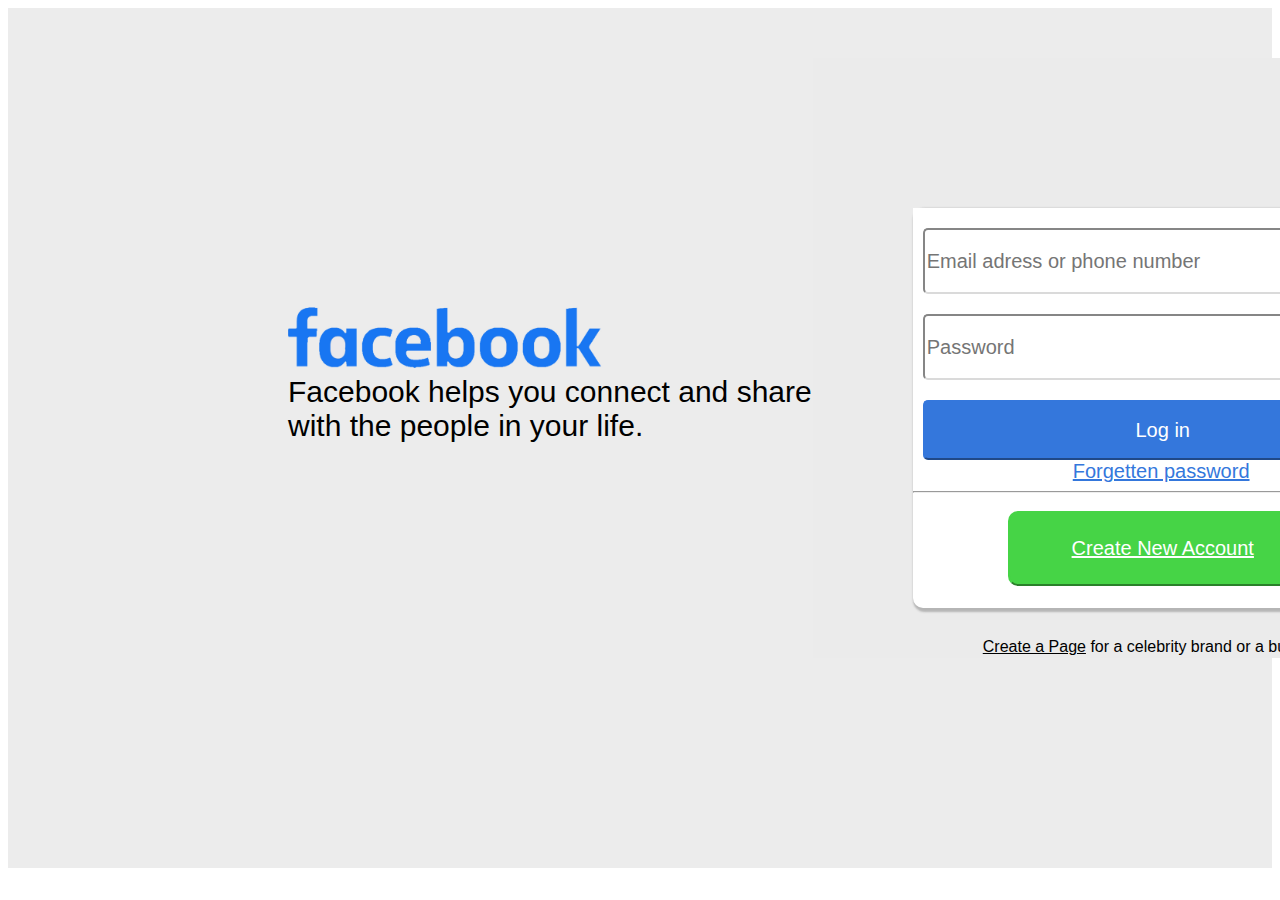
<file: asssinment 9(fb )/index.html>
<!DOCTYPE html>
<html lang="en">
<head>
    <meta charset="UTF-8">
    <meta http-equiv="X-UA-Compatible" content="IE=edge">
    <meta name="viewport" content="width=device-width, initial-scale=1.0">
    <title>Facebook Log in or Sign up</title>
    <link rel="stylesheet" href="style.css">
</head>
<body>
    <div id="inline">
    <div id="bg" >
        <p class="font"><img src="s.jpg" height="100"  alt=""><br>
        Facebook helps you connect and share <br> with the people in your life.
        </p>
        
    </div>

    <div id="container">
        <div class="subcontainer">
            <form action="" method="post">
                <input type="text" required class="for" placeholder="Email adress or phone number">
                <input type="password" required class="for" placeholder="Password"> 
                <button class="btn"> Log in </button>
                <a href="" class="fp">Forgetten password</a>
                <hr>
            </form>
            <button class="btn2">
            <a href="signup.html" class="btn3">Create New Account</a>
            </button>

        
        </div>
        <p class="tt"><a href="" class="tt">Create a Page</a> for a celebrity brand or a bussiness</p>
    </div>
</div>

</body>
</html>
</file>
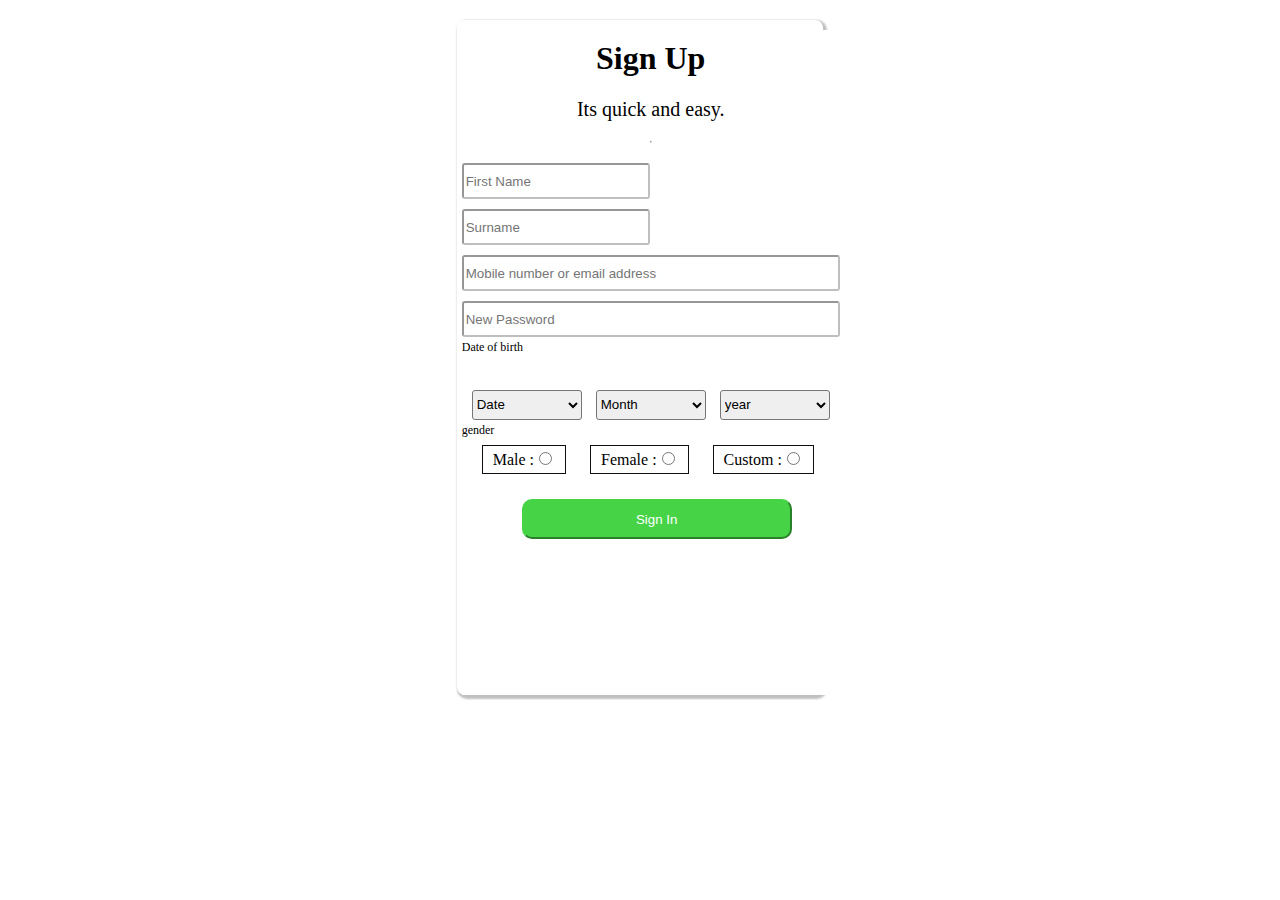
<file: asssinment 9(fb )/signup.html>
<!DOCTYPE html>
<html lang="en">
<head>
    <meta charset="UTF-8">
    <meta http-equiv="X-UA-Compatible" content="IE=edge">
    <meta name="viewport" content="width=device-width, initial-scale=1.0">
    <title>Facebook Log in or Sign up</title>
    <link rel="stylesheet" href="style2.css">
</head>
<body>
    <div class="center"> 
        <div class="signup">
            <h1>Sign Up</h1>
            <p > Its quick and easy.</p>
            <hr>
        <form action="" method="get">
            <input class="style" type="text" placeholder="First Name">
            <input type="text" class="style" placeholder="Surname">
            <input type="text" class="style2" placeholder="Mobile number or email address">
            <input type="password" class="style2" placeholder="New Password" name="" id="">
              <p class="time">Date of birth</p>
            <select name="" class="sel">
                <option value="">Date</option>
                <option value="">1</option>
                <option value="">2</option>
                <option value="">3</option>
                <option value="">4</option>
                <option value="">5</option>
                <option value="">6</option>
                <option value="">7</option>
                <option value="">8</option>
                <option value="">9</option>
                <option value="">10</option>
                <option value="">11</option>
                <option value="">12</option>
                <option value="">13</option>
                <option value="">14</option>
                <option value="">15</option>
                <option value="">16</option>
                <option value="">17</option>
                <option value="">18</option>
                <option value="">19</option>
                <option value="">20</option>
                <option value="">21</option>
                <option value="">22</option>
                <option value="">23</option>
                <option value="">24</option>
                <option value="">25</option>
                <option value="">26</option>
                <option value="">27</option>
                <option value="">28</option>
                <option value="">29</option>
                <option value="">30</option>
                <option value="">31</option>
            </select>
            <select name="" class="sel">
                <option value="">Month</option>
                <option value="">January</option>
                <option value="">February</option>
                <option value="">March</option>
                <option value="">April</option>
                <option value="">May</option>
                <option value="">June</option>
                <option value="">July</option>
                <option value="">August</option>
                <option value="">September</option>
                <option value="">Octuber</option>
                <option value="">November</option>
                <option value="">December</option>
            </select>
            <select class="sel" name="year">
                <option>year</option>
                <option value="1940">1940</option>
                <option value="1941">1941</option>
                <option value="1942">1942</option>
                <option value="1943">1943</option>
                <option value="1944">1944</option>
                <option value="1945">1945</option>
                <option value="1946">1946</option>
                <option value="1947">1947</option>
                <option value="1948">1948</option>
                <option value="1949">1949</option>
                <option value="1950">1950</option>
                <option value="1951">1951</option>
                <option value="1952">1952</option>
                <option value="1953">1953</option>
                <option value="1954">1954</option>
                <option value="1955">1955</option>
                <option value="1956">1956</option>
                <option value="1957">1957</option>
                <option value="1958">1958</option>
                <option value="1959">1959</option>
                <option value="1960">1960</option>
                <option value="1961">1961</option>
                <option value="1962">1962</option>
                <option value="1963">1963</option>
                <option value="1964">1964</option>
                <option value="1965">1965</option>
                <option value="1966">1966</option>
                <option value="1967">1967</option>
                <option value="1968">1968</option>
                <option value="1969">1969</option>
                <option value="1970">1970</option>
                <option value="1971">1971</option>
                <option value="1972">1972</option>
                <option value="1973">1973</option>
                <option value="1974">1974</option>
                <option value="1975">1975</option>
                <option value="1976">1976</option>
                <option value="1977">1977</option>
                <option value="1978">1978</option>
                <option value="1979">1979</option>
                <option value="1980">1980</option>
                <option value="1981">1981</option>
                <option value="1982">1982</option>
                <option value="1983">1983</option>
                <option value="1984">1984</option>
                <option value="1985">1985</option>
                <option value="1986">1986</option>
                <option value="1987">1987</option>
                <option value="1988">1988</option>
                <option value="1989">1989</option>
                <option value="1990">1990</option>
                <option value="1991">1991</option>
                <option value="1992">1992</option>
                <option value="1993">1993</option>
                <option value="1994">1994</option>
                <option value="1995">1995</option>
                <option value="1996">1996</option>
                <option value="1997">1997</option>
                <option value="1998">1998</option>
                <option value="1999">1999</option>
                <option value="2000">2000</option>
                <option value="2001">2001</option>
                <option value="2002">2002</option>
                <option value="2003">2003</option>
                <option value="2004">2004</option>
                <option value="2005">2005</option>
                <option value="2006">2006</option>
                <option value="2007">2007</option>
                <option value="2008">2008</option>
                <option value="2009">2009</option>
                <option value="2010">2010</option>
                <option value="2011">2011</option>
                <option value="2012">2012</option>
                <option value="2013">2013</option>
                <option value="2014">2014</option>
                <option value="2015">2015</option>
                <option value="2016">2016</option>
                <option value="2017">2017</option>
                <option value="2018">2018</option>
                <option value="2019">2019</option>
                <option value="2020">2020</option>
                <option value="2021">2021</option>
                <option value="2022">2022</option>
                <option value="2023">2023</option>
            </select>
            <p class="time">gender</p>
            <div class="div">Male :<input type="radio" name="gender" id=""></div>
            <div class="div">Female :<input type="radio" name="gender" id=""></div>
            <div class="div">Custom :<input type="radio" name="gender" id=""></div>
          </form>
          <button class="btnnn">
            Sign In
          </button>
        </div>
    
</body>
</html>
</file>
<file: asssinment 9(fb )/style.css>
*{
    background-color: rgb(255, 255, 255);
    color: rgb(0, 0, 0);
    
}
#bg{
    background-color: rgb(236, 236, 236);
    padding-left: 280px;
    padding-top: 180px;
}
#inline{
    display: flex;
    background-color: rgb(236, 236, 236);
    height: 90vh;
    padding-top: 50px;

}
.font{
    font-family:Arial, Helvetica, sans-serif ;
    font-size: 30px;
    background-color: rgb(236, 236, 236);
}
#container{
    width: 50%;
    background-color: rgb(235, 235, 235);
    height: 600px;
    
}
.subcontainer{
    margin-top: 150px;
    margin-left: 100px;
    width: 500px;
    height: 400px;
    border-radius: 10px;
    background-color: rgb(255, 255, 255);
    box-shadow: 2px 2px 2px 2px #7777 ;
}
.for{
    border-color: rgb(218, 218, 218);
    border-radius: 5px;
    margin-left: 10px;
    margin-top: 20px;
    height: 60px;
    width: 470px;
    font-size: 20px;
}
.btn{
    border-radius: 5px;
    margin-left: 10px;
    margin-top: 20px;
    color: rgb(255, 255, 255);
    background-color: rgb(52, 119, 220);
    height: 60px;
    width: 480px;
    font-size: 20px;
    font-family: 'Lucida Sans', 'Lucida Sans Regular', 'Lucida Grande', 'Lucida Sans Unicode', Geneva, Verdana, sans-serif;
    cursor: pointer;
    border-color: rgb(52, 119, 220);
}
.fp{
    font-family: 'Gill Sans', 'Gill Sans MT', Calibri, 'Trebuchet MS', sans-serif;
    color: rgb(52, 119, 220);
    margin-left: 160px;   
    font-size: 20px;
}
.btn2{
    background-color: rgb(70, 212, 70);
    border-radius: 10px;
    color: white;
    border-color: rgb(70, 212, 70);
    font-size: 20px;
    margin-left: 95px;
    height: 75px;
    width: 310px;
    margin-top: 10px;
}
.btn3{
    background-color: rgb(70, 212, 70);
    color: white;
}
.tt{
    margin-top: 30px;
    margin-left: 85px;
    font-family: sans-serif;
    background-color: rgb(235, 235, 235);
}
</file>
<file: asssinment 9(fb )/style2.css>
*{
    margin-top: 10px;
 }
 .center{
    background-color: rgb(255, 255, 255);
    width: 29%;
    height: 75vh;
    display: flex;
    position: relative;
    margin:auto;
    box-shadow:2px 2px 2px 2px #7777;
    border-radius: 8px; 
}
.signup{
    margin-right: 5px;
    margin-left: 5px;
    background-color: rgb(255, 255, 255);
    position: relative;
    place-items: center;
}
.signup>p{
    padding-top: 0px;
    font-size: 20px;
}
.style{
    height: 30px;
    width: 180px;
    border-radius: 3px;
    border-color: #7777;
}
.style2{
    height: 30px;
    width: 370px;
    border-radius: 3px;
    margin-top: 10px;
    border-color: #7777;
}
.sel{
    height: 30px;
    width: 110px;
    border-radius: 3px;
    margin-top: 30px;
    line-height: 0.1cm;
    margin-left: 10px;
}
.time{
    font-size: 12px;
    line-height: 0.01cm;
}
.div{
    display: inline;
    padding-left: 10px;
    padding-right: 10px;
    border: 1px solid rgb(15, 15, 15);
    margin-left: 20px;
    padding-top: 5px;
    padding-bottom: 5px ;
}
.btnnn{
    height: 40px;
    margin-top: 30px;
    width: 270px;
    border-radius: 10px;
    color: white;
    background-color: rgb(70, 212, 70);
    border-color: rgb(70, 212, 70);
    margin-left: 60px;
    cursor: pointer;
}
</file>
